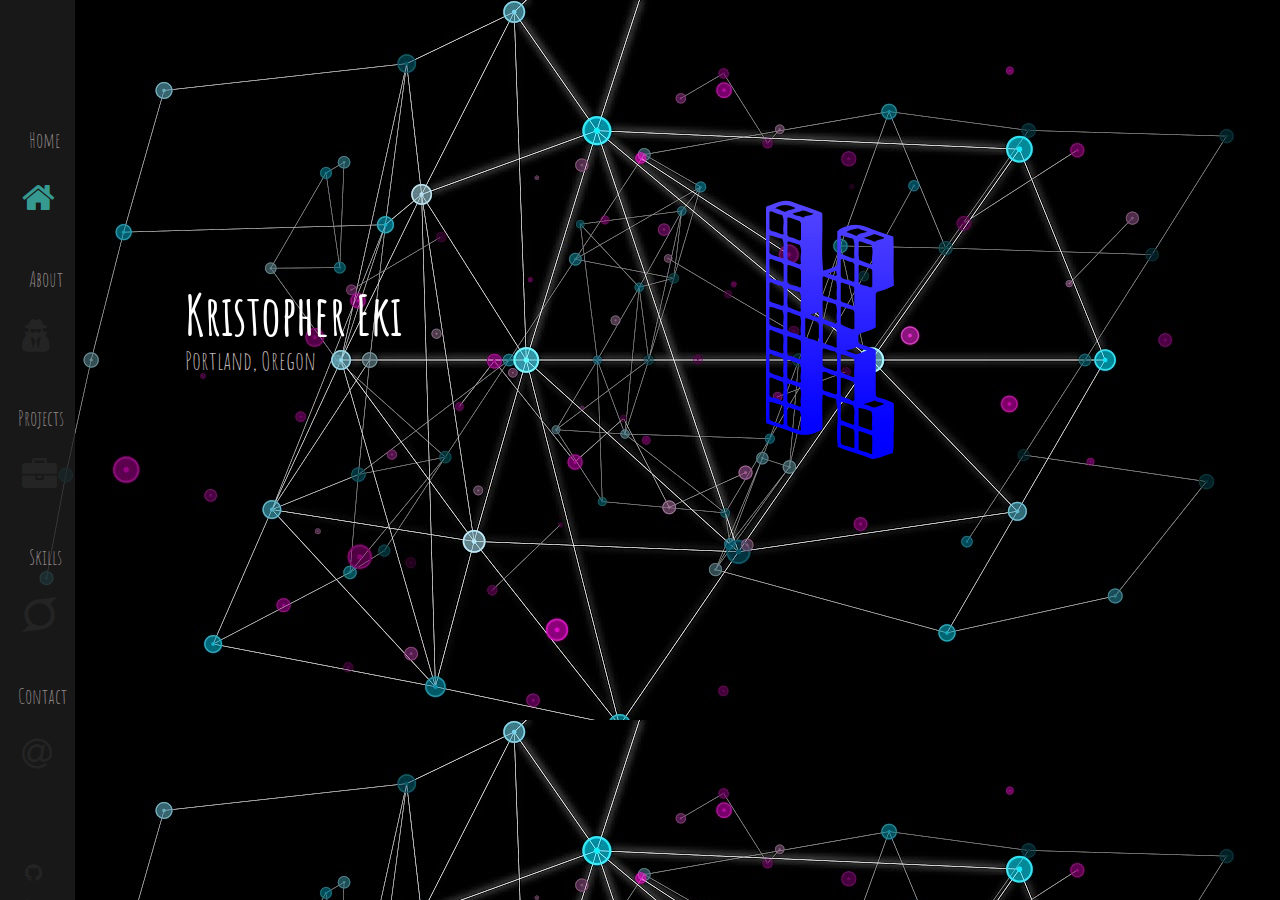
<file: index.html>
<!DOCTYPE html>
<html lang="en">
	<head>
		<meta charset="utf-8">
		<title>Kristopher Eki | Portland, Oregon</title>
		<link rel="stylesheet" type="text/css" href="">
		<link rel="stylesheet" type="text/css" href="./css/main.css">
		<link rel="stylesheet" href="https://cdnjs.cloudflare.com/ajax/libs/font-awesome/4.7.0/css/font-awesome.min.css">
		<link href="https://fonts.googleapis.com/css?family=Amatic+SC" rel="stylesheet">
		<link rel="icon" href="images/k.png" type="image/gif" sizes="16x16">
	</head>
	<body>
		
		<div id="container">
			
			<div id="navigation">
				<div class="sidebar">
	
		  				<a href="index.html">
		  					<p class="hometext">Home</p>
		  					<i class="homeicon fa fa-home current"></i>
		  				</a>
	  				
	  				<a href="about.html">
	  					<p class="abouttext">About</p>
	  					<i class="abouticon fa fa-user-secret"></i>
	  				</a>
	  				<a href="work.html">
	  					<p class="worktext">Projects</p>
	  					<i class="workicon fa fa-briefcase"></i>
	  				</a>
	  				<a href="skills.html">
	  					<p class="skillstext">Skills</p>
	  					<i class="skillsicon fa fa-superpowers"></i>
	  				</a>
	  				<a href="contact.html" id="last">
	  					<p class="contacttext">Contact</p>
	  					<i class="contacticon fa fa-at"></i>
	  				</a>
	  				<div class="contactBar">
	  					<a class="firstContact" href="https://github.com/Kriseki" target="_blank"><i class="fa fa-github"></i></a>
	  					<a href="https://www.linkedin.com/in/kristophereki/" target="_blank"><i class="fa fa-linkedin"></i></a>
	  					<a href="#contact" target="_blank"><i class="fa fa-envelope"></i></a>
	  				</div>
				</div>

			</div>
			<div class="k">
				<img src="images/k.png">
			</div>

			<div id="mainContent">
				<h1 class="frontName">Kristopher Eki</h1>
				<p class="frontLocation">Portland, Oregon</p> 

			</div>

			




		</div>
		<script src="https://ajax.aspnetcdn.com/ajax/jQuery/jquery-3.3.1.min.js"></script>
	<script type="text/javascript" src="style.js"></script>
	</body>
</html>
</file>
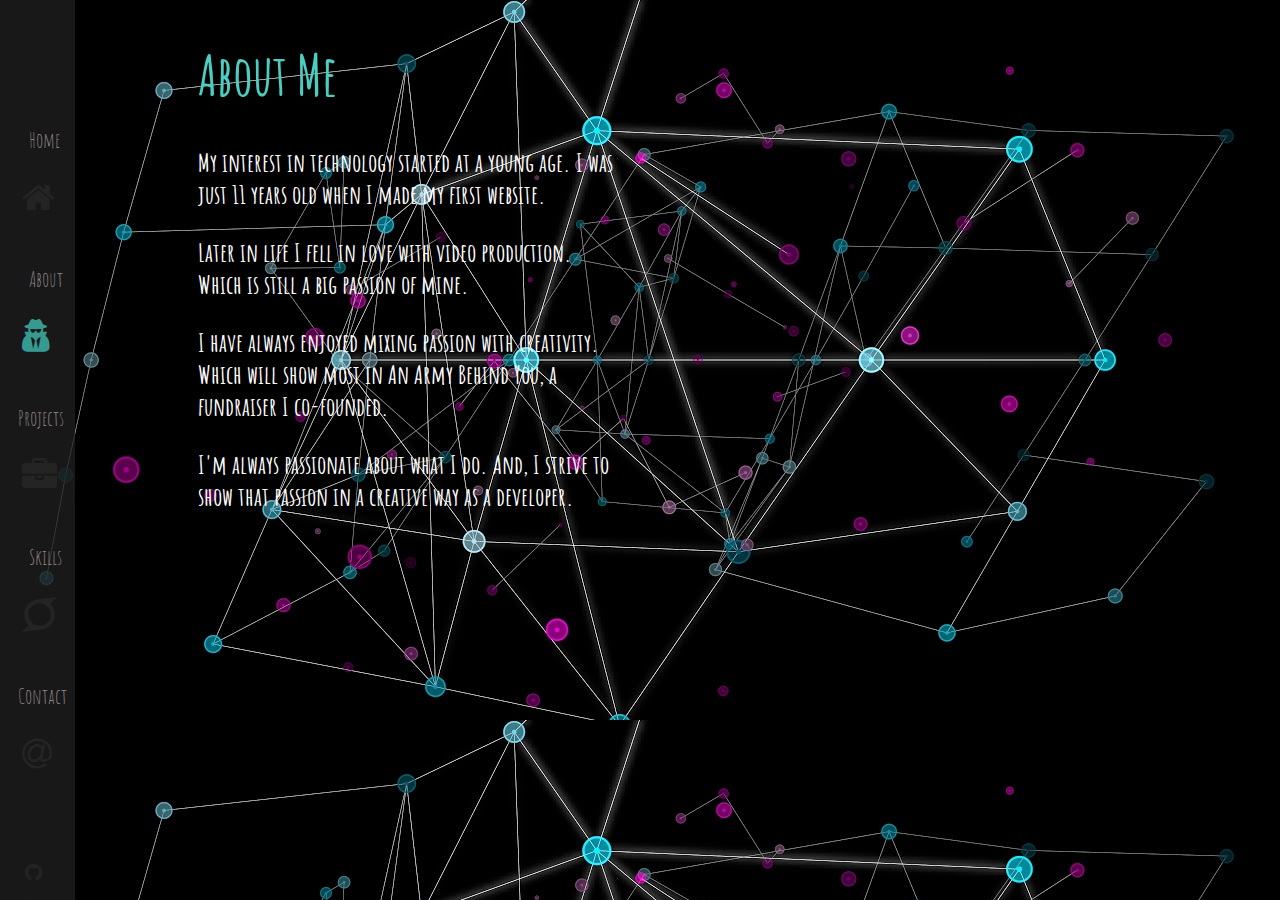
<file: about.html>
<!DOCTYPE html>
<html lang="en">
	<head>
		<meta charset="utf-8">
		<title>About</title>
		<link rel="stylesheet" type="text/css" href="">
		<link rel="stylesheet" type="text/css" href="./css/main.css">
		<link rel="stylesheet" href="https://cdnjs.cloudflare.com/ajax/libs/font-awesome/4.7.0/css/font-awesome.min.css">
		<link href="https://fonts.googleapis.com/css?family=Amatic+SC" rel="stylesheet">
		<link rel="icon" href="images/k.png" type="image/gif" sizes="16x16">
	</head>
	<body>
		<div id="container">
			<div id="navigation">
				<div class="sidebar">
	
		  				<a href="index.html">
		  					<p class="hometext">Home</p>
		  					<i class="homeicon fa fa-home"></i>
		  				</a>
	  				
	  				<a href="about.html">
	  					<p class="abouttext">About</p>
	  					<i class="abouticon fa fa-user-secret current"></i>
	  				</a>
	  				<a href="work.html">
	  					<p class="worktext">Projects</p>
	  					<i class="workicon fa fa-briefcase"></i>
	  				</a>
	  				<a href="skills.html">
	  					<p class="skillstext">Skills</p>
	  					<i class="skillsicon fa fa-superpowers"></i>
	  				</a>
	  				<a href="contact.html" id="last">
	  					<p class="contacttext">Contact</p>
	  					<i class="contacticon fa fa-at"></i>
	  				</a>
	  				<div class="contactBar">
	  					<a class="firstContact" href="https://github.com/Kriseki" target="_blank"><i class="fa fa-github"></i></a>
	  					<a href="https://www.linkedin.com/in/kristophereki/" target="_blank"><i class="fa fa-linkedin"></i></a>
	  					<a href="#contact" target="_blank"><i class="fa fa-envelope"></i></a>
	  				</div>
				</div>

			</div>
			<div id="secondContent">
				<h1 class="pageHeader">About Me</h1>
				<p class="about1">
					My interest in technology started at a young age. I was just 11 years old when I made my first website.
				</p>
				<p class="about2">
					Later in life I fell in love with video production. Which is still a big passion of mine.
				</p>
				<p class="about3">
					I have always enjoyed mixing passion with creativity. Which will show most in An Army Behind You, a fundraiser I co-founded.
				</p>
				<p class="about4">
					I'm always passionate about what I do. And, I strive to show that passion in a creative way as a developer. 
				</p>
			</div>






		</div>
		<script src="https://ajax.aspnetcdn.com/ajax/jQuery/jquery-3.3.1.min.js"></script>
	<script type="text/javascript" src="style.js"></script>
	</body>
</html>
</file>
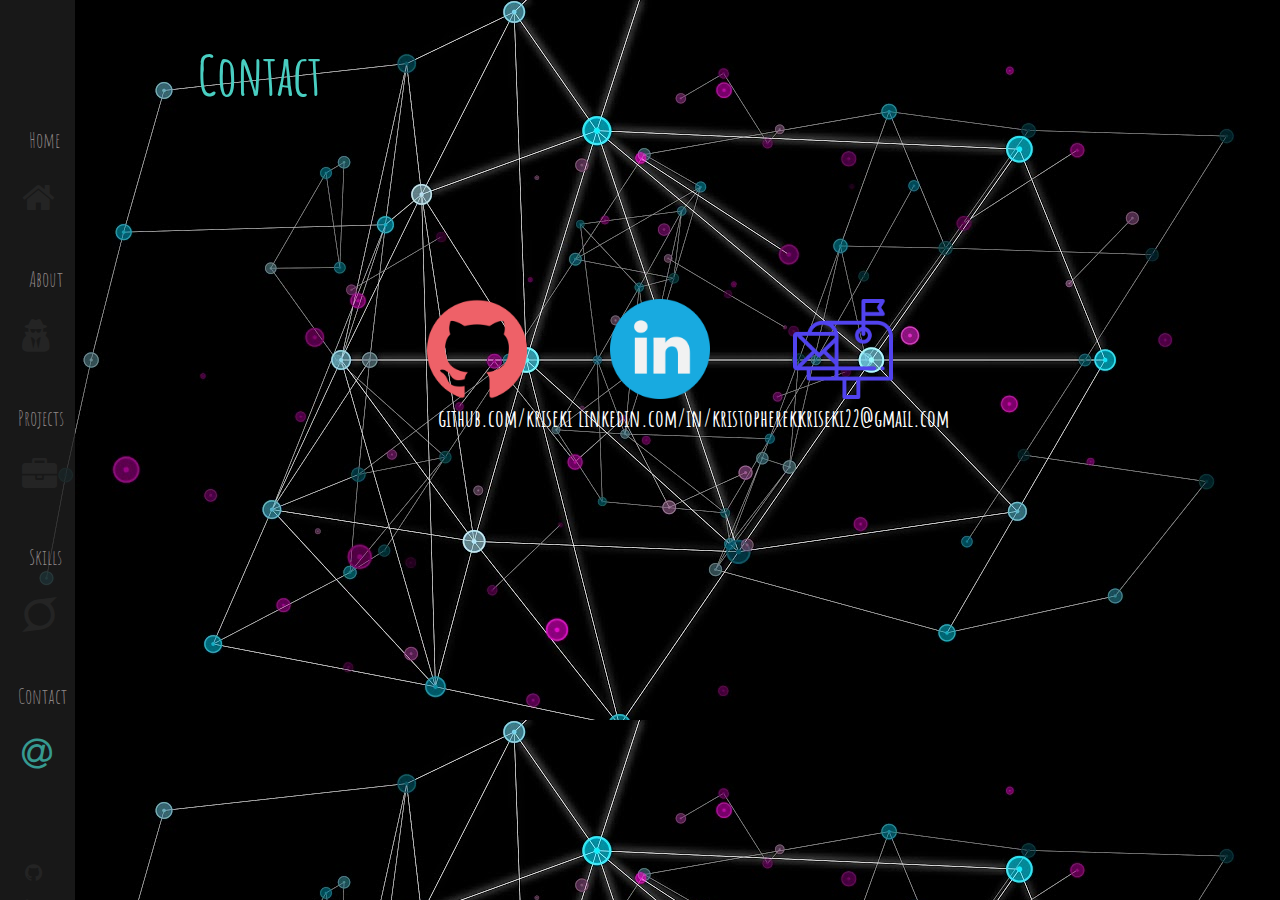
<file: contact.html>
<!DOCTYPE html>
<html lang="en">
	<head>
		<meta charset="utf-8">
		<title>Contact</title>
		<link rel="stylesheet" type="text/css" href="">
		<link rel="stylesheet" type="text/css" href="./css/main.css">
		<link rel="stylesheet" href="https://cdnjs.cloudflare.com/ajax/libs/font-awesome/4.7.0/css/font-awesome.min.css">
		<link href="https://fonts.googleapis.com/css?family=Amatic+SC" rel="stylesheet">
		<link rel="icon" href="images/k.png" type="image/gif" sizes="16x16">
	</head>
	<body>
		<div id="container">
			<div id="navigation">
				<div class="sidebar">
	
		  				<a href="index.html">
		  					<p class="hometext">Home</p>
		  					<i class="homeicon fa fa-home"></i>
		  				</a>
	  				
	  				<a href="about.html">
	  					<p class="abouttext">About</p>
	  					<i class="abouticon fa fa-user-secret"></i>
	  				</a>
	  				<a href="work.html">
	  					<p class="worktext">Projects</p>
	  					<i class="workicon fa fa-briefcase"></i>
	  				</a>
	  				<a href="skills.html">
	  					<p class="skillstext">Skills</p>
	  					<i class="skillsicon fa fa-superpowers"></i>
	  				</a>
	  				<a href="contact.html" id="last">
	  					<p class="contacttext">Contact</p>
	  					<i class="contacticon fa fa-at current"></i>
	  				</a>
	  				<div class="contactBar">
	  					<a class="firstContact" href="https://github.com/Kriseki" target="_blank"><i class="fa fa-github"></i></a>
	  					<a href="https://www.linkedin.com/in/kristophereki/" target="_blank"><i class="fa fa-linkedin"></i></a>
	  					<a href="#contact" target="_blank"><i class="fa fa-envelope"></i></a>
	  				</div>
				</div>

			</div>
			<div id="secondContent">
				<h1 class="pageHeader">Contact</h1>
				
			</div>
			<div class="contacticons">

				<a href="https://github.com/kriseki/" target="_blank"><img class="contacts git1" src="images/github.png"></a>

				<a href="https://www.linkedin.com/in/kristophereki/" target="_blank"><img class="contacts link2" src="images/linkedin.png"></a>

				<a href="mailto:kriseki22@gmail.com"><img class="contacts email1" src="images/email.png"></a>
			</div>
			
			<h2 class="git">github.com/kriseki</h2>
			<h2 class="linked">linkedin.com/in/kristophereki</h2>
			<h2 class="emails">kriseki22@gmail.com</h2>
			


		</div>
		<script src="https://ajax.aspnetcdn.com/ajax/jQuery/jquery-3.3.1.min.js"></script>
	<script type="text/javascript" src="style.js"></script>
	</body>
</html>
</file>
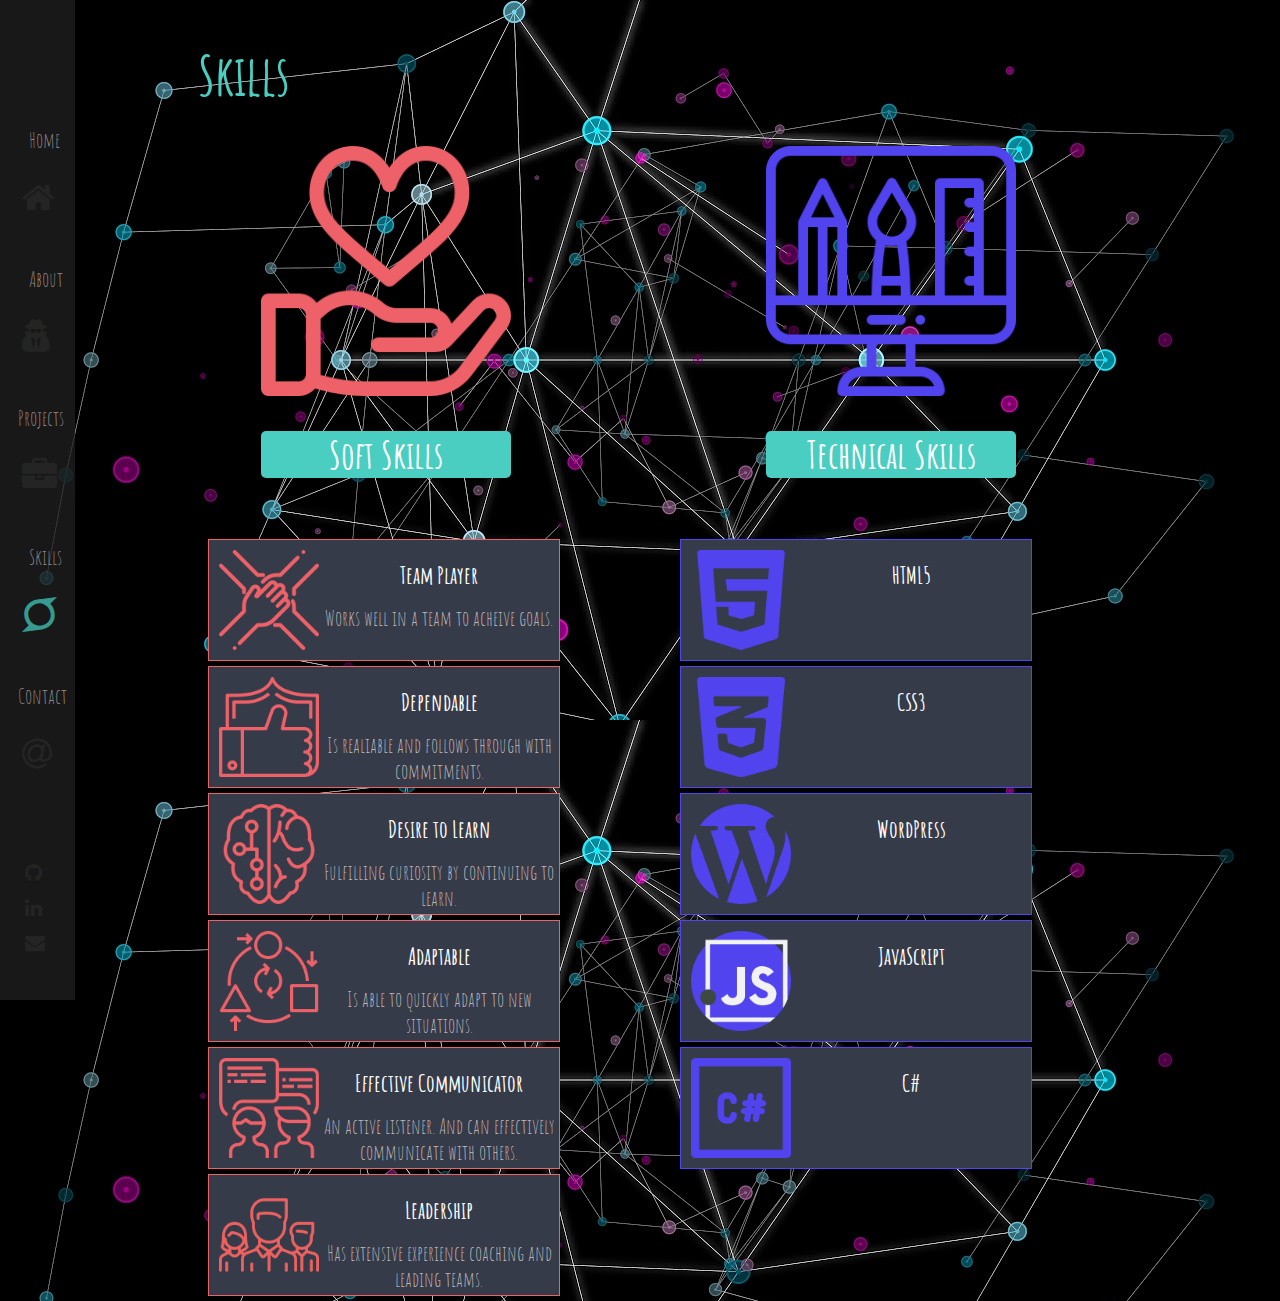
<file: skills.html>
<!DOCTYPE html>
<html lang="en">
	<head>
		<meta charset="utf-8">
		<title>Skills</title>
		<link rel="stylesheet" type="text/css" href="">
		<link rel="stylesheet" type="text/css" href="./css/main.css">
		<link rel="stylesheet" href="https://cdnjs.cloudflare.com/ajax/libs/font-awesome/4.7.0/css/font-awesome.min.css">
		<link href="https://fonts.googleapis.com/css?family=Amatic+SC" rel="stylesheet">
		<link rel="icon" href="images/k.png" type="image/gif" sizes="16x16">
	</head>
	<body>
		<div id="container">
			<div id="navigation">
				<div class="sidebar">
	
		  				<a href="index.html">
		  					<p class="hometext">Home</p>
		  					<i class="homeicon fa fa-home"></i>
		  				</a>
	  				
	  				<a href="about.html">
	  					<p class="abouttext">About</p>
	  					<i class="abouticon fa fa-user-secret"></i>
	  				</a>
	  				<a href="work.html">
	  					<p class="worktext">Projects</p>
	  					<i class="workicon fa fa-briefcase"></i>
	  				</a>
	  				<a href="skills.html">
	  					<p class="skillstext">Skills</p>
	  					<i class="skillsicon fa fa-superpowers current"></i>
	  				</a>
	  				<a href="contact.html" id="last">
	  					<p class="contacttext">Contact</p>
	  					<i class="contacticon fa fa-at"></i>
	  				</a>
	  				<div class="contactBar">
	  					<a class="firstContact" href="https://github.com/Kriseki" target="_blank"><i class="fa fa-github"></i></a>
	  					<a href="https://www.linkedin.com/in/kristophereki/" target="_blank"><i class="fa fa-linkedin"></i></a>
	  					<a href="#contact" target="_blank"><i class="fa fa-envelope"></i></a>
	  				</div>
				</div>

			</div>
			

			<div id="secondContent">
				<h1 class="pageHeader">Skills</h1>
			</div>
				<div class="heart">
					<img class="hearticon" src="images/heart.png">
					<div class="softskills">
						<h2>Soft Skills</h2>
					</div>
					
				</div>
					
			
				<div class="tools">
					<img class="toolsicon" src="images/computer.png">
					<div class="techskills">
						<h2>Technical Skills</h2>
					</div>
				</div>
			<div class="softskillslist">
						<div class="softskillitem">
							<img class="softskillicon" src="images/team.png">
							<h2>Team Player</h2>
							<p>Works well in a team to acheive goals.</p>
						</div>
						<div class="softskillitem">
							<img class="softskillicon" src="images/depend.png">
							<h2>Dependable</h2>
							<p>Is realiable and follows through with commitments.</p>
						</div>
						<div class="softskillitem">
							<img class="softskillicon" src="images/brain.png">
							<h2>Desire to Learn</h2>
							<p>Fulfilling curiosity by continuing to learn.</p>
						</div>
						<div class="softskillitem">
							<img class="softskillicon" src="images/adapt.png">
							<h2>Adaptable</h2>
							<p>Is able to quickly adapt to new situations.</p>
						</div>
						<div class="softskillitem">
							<img class="softskillicon" src="images/comm.png">
							<h2>Effective Communicator</h2>
							<p>An active listener. And can effectively communicate with others.</p>
						</div>
						<div class="softskillitem">
							<img class="softskillicon" src="images/leader.png">
							<h2>Leadership</h2>
							<p>Has extensive experience coaching and leading teams.</p>
						</div>
					</div>

					<div class="techlist">
						<div class="techitem">
							<img class="techicon" src="images/html-5.png">
							<h2>HTML5</h2>
						</div>
						<div class="techitem">
							<img class="techicon" src="images/css-3.png">
							<h2>CSS3</h2>
						</div>
						<div class="techitem">
							<img class="techicon" src="images/wordpress.png">
							<h2>WordPress</h2>
						</div>
						<div class="techitem">
							<img class="techicon" src="images/javascript.png">
							<h2>JavaScript</h2>
						</div>
						<div class="techitem">
							<img class="techicon" src="images/hashtag.png">
							<h2>C#</h2>
						</div>
					</div>


		<script src="https://ajax.aspnetcdn.com/ajax/jQuery/jquery-3.3.1.min.js"></script>

	<script type="text/javascript" src="style.js"></script>
	</body>
</html>
</file>
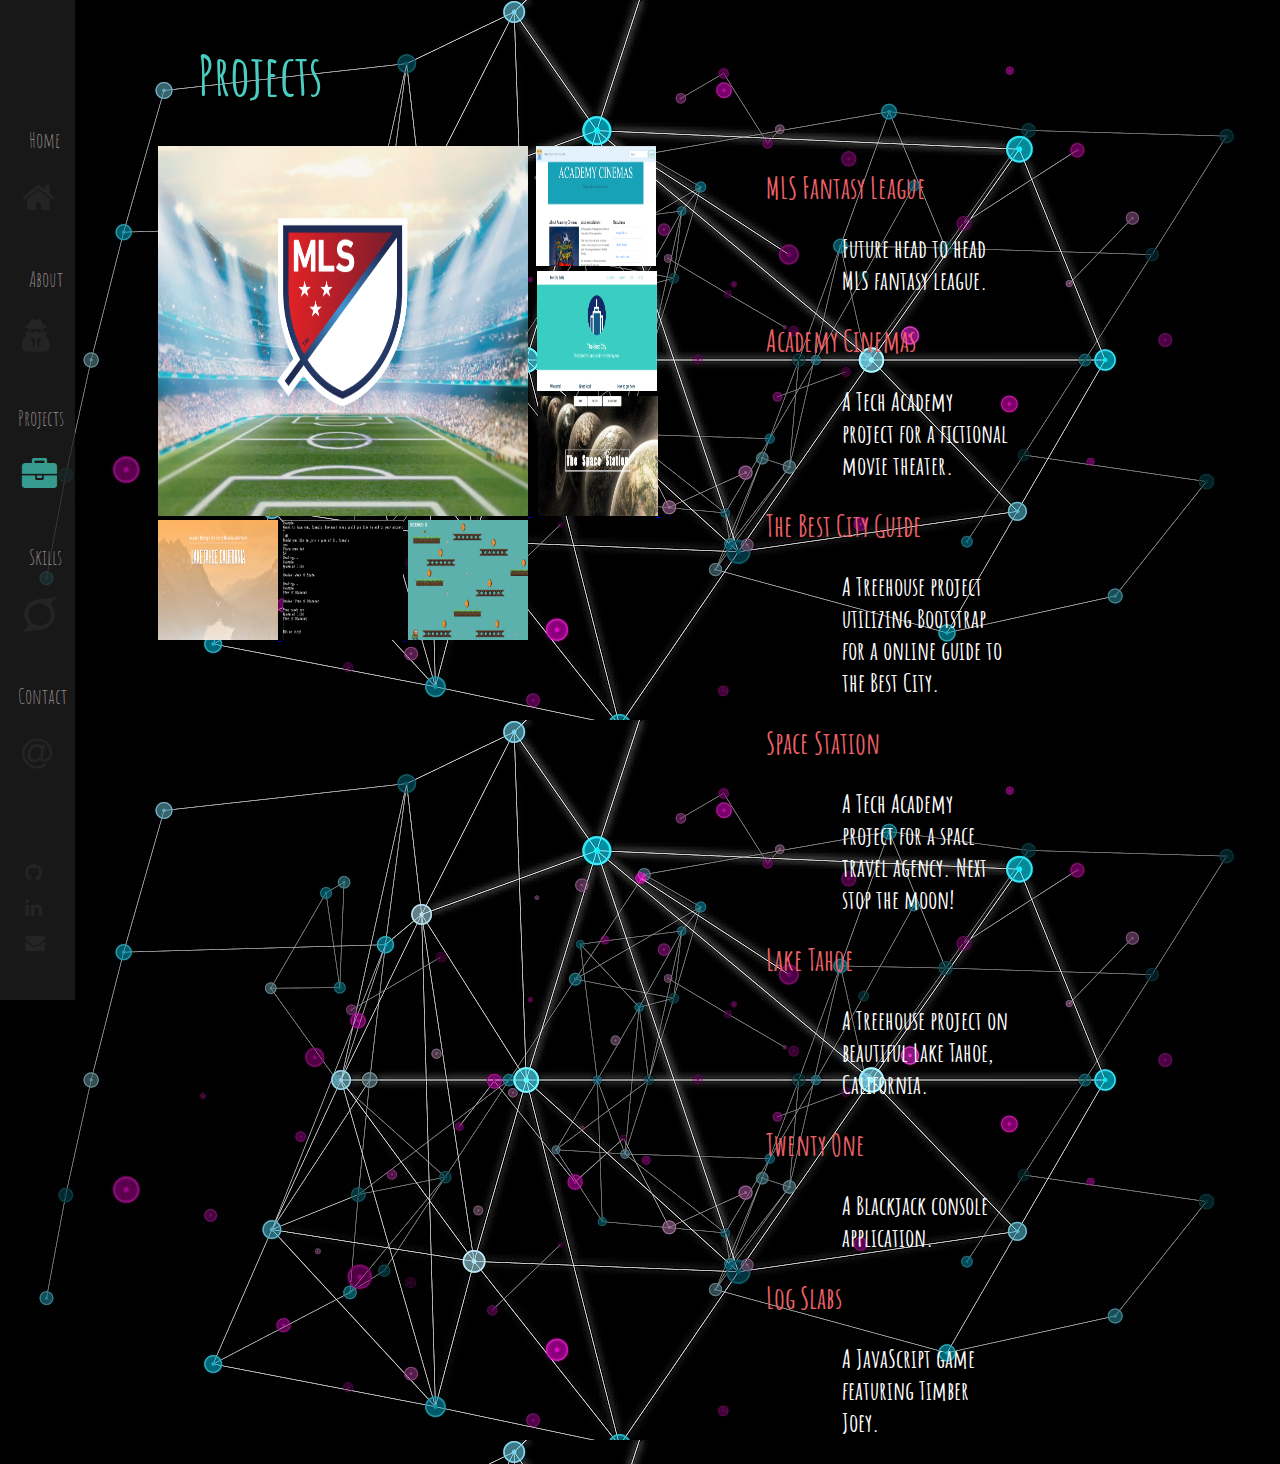
<file: work.html>
<!DOCTYPE html>
<html lang="en">
	<head>
		<meta charset="utf-8">
		<title>Projects</title>
		<link rel="stylesheet" type="text/css" href="">
		<link rel="stylesheet" type="text/css" href="./css/main.css">
		<link rel="stylesheet" href="https://cdnjs.cloudflare.com/ajax/libs/font-awesome/4.7.0/css/font-awesome.min.css">
		<link href="https://fonts.googleapis.com/css?family=Amatic+SC" rel="stylesheet">
		<link rel="icon" href="images/k.png" type="image/gif" sizes="16x16">
	</head>
	<body>
		<div id="container">
			<div id="navigation">
				<div class="sidebar">
	
		  				<a href="index.html">
		  					<p class="hometext">Home</p>
		  					<i class="homeicon fa fa-home"></i>
		  				</a>
	  				
	  				<a href="about.html">
	  					<p class="abouttext">About</p>
	  					<i class="abouticon fa fa-user-secret"></i>
	  				</a>
	  				<a href="work.html">
	  					<p class="worktext">Projects</p>
	  					<i class="workicon fa fa-briefcase current"></i>
	  				</a>
	  				<a href="skills.html">
	  					<p class="skillstext">Skills</p>
	  					<i class="skillsicon fa fa-superpowers"></i>
	  				</a>
	  				<a href="contact.html" id="last">
	  					<p class="contacttext">Contact</p>
	  					<i class="contacticon fa fa-at"></i>
	  				</a>

	  				<div class="contactBar">
	  					<a class="firstContact" href="https://github.com/Kriseki" target="_blank"><i class="fa fa-github"></i></a>
	  					<a href="https://www.linkedin.com/in/kristophereki/" target="_blank"><i class="fa fa-linkedin"></i></a>
	  					<a href="#contact" target="_blank"><i class="fa fa-envelope"></i></a>
	  				</div>
				</div>

			</div>
			<div id="secondContent">
				<h1 class="fadeIn pageHeader">Projects</h1>

				<a href="https://htmlpreview.github.io/?https://github.com/Kriseki/MLSFantasyLeague/blob/master/MLS/index.html" target="_blank">
				<img class="mainwork" src="images/mls1.png">
				</a>
				
				<a href="http://htmlpreview.github.io/?https://github.com/Kriseki/Tech-Academy-Projects/blob/master/Theater/cinema.html" target="_blank" target="_blank">
					<img class="workpic1" id="work1" src="images/cinemas.png">
				</a>
				
				<a href="http://htmlpreview.github.io/?https://github.com/Kriseki/Misc-Projects/blob/master/Best%20City/index.html" target="_blank">
					<img class="workpic1" id="work2" src="images/city.png">
				</a>

				<a href="http://htmlpreview.github.io/?https://github.com/Kriseki/Tech-Academy-Projects/blob/master/Space%20Station/index.html" target="_blank">
					<img class="workpic1" id="work3" src="images/space.png">
				</a>
				<br/>

				<a href="http://htmlpreview.github.io/?https://github.com/Kriseki/Misc-Projects/blob/master/Tahoe/index.html" target="_blank">
					<img class="workpic2" id="work4" src="images/tahoe.png">
				</a>

				<a href="https://github.com/Kriseki/The-Tech-Academy-C-Sharp-Coding-Projects/tree/master/TwentyOne" target="_blank">
				<img class="workpic2" id="work5" src="images/21.png">
				</a>

				<a href="https://github.com/Kriseki/Misc-Projects/tree/master/Game" target="_blank">
				<img class="workpic2" id="work6" src="images/timberjoey.png">
				</a>

				<div class="preview">
					<div class="info">
						<h2>MLS Fantasy League</h2>
						<p>Future head to head MLS fantasy league.</p>
					</div>
					<div class="info1">
						<h2>Academy Cinemas</h2>
						<p>A Tech Academy project for a fictional
							movie theater.</p>
					</div>
					<div class="info2">
						<h2>The Best City Guide</h2>
						<p>A Treehouse project utilizing Bootstrap for a online guide to the Best City.</p>
					</div>
					<div class="info3">
						<h2>Space Station</h2>
						<p>A Tech Academy project for a space travel agency. Next stop the moon!</p>
					</div>
					<div class="info4">
						<h2>Lake Tahoe</h2>
						<p>A Treehouse project on beautiful Lake Tahoe, California.</p>
					</div>
					<div class="info5">
						<h2>Twenty One</h2>
						<p>A Blackjack console application.</p>
					</div>
					<div class="info6">
						<h2>Log Slabs</h2>
						<p>A JavaScript game featuring Timber Joey.</p>
					</div>
					</a>
				</div>

		</div>
		<script src="https://ajax.aspnetcdn.com/ajax/jQuery/jquery-3.3.1.min.js"></script>
	<script type="text/javascript" src="style.js"></script>
	</body>
</html>
</file>
<file: css/main.css>
/****************************
		NAVIGATION
 ****************************/

/* Style the sidebar - fixed full height */
.sidebar {
  height: 100%;
  width: 75px;
  position: fixed;
  z-index: 1;
  top: 0;
  left: 0;
  background-color: #202020;
  overflow-x: hidden;
  padding-top: 100px;
  opacity: .75;
  overflow: hidden;
}

/* Style sidebar links */
.sidebar a {
  padding: 6px 8px 20px 22px;
  text-decoration: none;
  font-size: 35px;
  color: #303030;
  display: block;
}

.worktext, .contacttext {
	margin-left: -4px;
}

.contactBar a {
	font-size: 20px;
	padding: 5px;
	padding-left: 25px;
}

#last {
	margin-bottom: 60px;
}

.current {
	color: #49cec1;
}


/***********************************
	MAIN
 ***********************************/

 body {
 	background-image: url("../images/particles.jpg");
 	background-color: #303030;
 	font-family: 'Amatic SC', cursive;
 }

h1 {
	margin-left: 15%;
	color: #fff;
	font-size: 55px;
}

p {
	margin-left: 15%;
	color: #C0B9B9;
	font-size: 21px;
	
}

.pageHeader {
	color: #49cec1;
}

.frontName {
	margin-left: 15%;
	color: #fff;
	font-size: 55px;
	display: inline-block;
	margin-bottom: 0;
}

.frontLocation {
	margin-right: 700px;
	margin-top: -5px;
	font-size: 26px;
	display: inline-block;
}

#mainContent {
	margin-top: -220px;
	margin-left: -15px;
}

.k {
	margin-left: 60%;
	margin-top: 200px;
}

#secondContent {
	margin-top: 40px;
	float: none;

}

#secondContent p {
	color: #fff;
	width: 33%;
	font-size: 26px;
	font-weight: bold;

}
.mainwork {
	width: 370px;
	height: 370px;
	margin-left: 150px;
}

.workpic1 {
	height: 120px;
	width: 120px;
}

.workpic2 {
	height: 120px;
	width: 120px;
	margin-left: 2px;
}

#work1 {
	margin-bottom: 250px;
	margin-left: 5px;
}

#work2 {
	margin-left: -122px;
	margin-bottom: 125px;
}

#work3 {
	margin-left: -122px;
}

#work4 {
	margin-left: 150px;
}

.preview {
	margin-left: 60%;
	margin-top: -500px;
}

.preview h2 {
	font-size: 30px;
	color: #ed6168;
}

.preview p {
	font-size: 25px;
}
.heart {
	float: left;
	margin-left: 20%;
	color: white;
}

.softskills {
	text-align: center;
	border-radius: 5px;
	background-color: #49cec1;
	font-size: 25px;
	
}

.techskills {
	color: white;
	text-align: center;
	border-radius: 5px;
	background-color: #49cec1;
	font-size: 25px;
	width: 250px;
	
}

.softskills a {
	text-decoration: none;
	color: white;
}

.softskillslist {
	margin-top: 30px;
	margin-left: 200px;
	color: white;
	float: left;
}

.softskillitem {
	text-align: center;
	width: 350px;
	border: 1px solid #ed6168;
	background-color: #353b49;
	margin-bottom: 5px;
	height: 120px;
}

.softskillitem p {
	margin-top: -5px;
}
.softskillicon {
	width: 100px;
	height: 100px;
	float: left;
	margin-top: 10px;
	margin-left: 10px;
}

.techlist {
	margin-top: 30px;
	margin-right: 240px;
	color: white;
	float: right;
}

.techitem {
	text-align: center;
	width: 350px;
	border: 1px solid #5245ed;
	background-color: #353b49;
	margin-bottom: 5px;
	height: 120px;
}
.techicon {
	width: 100px;
	height: 100px;
	float: left;
	margin-top: 10px;
	margin-left: 10px;
}

.tools {
	margin-left: 60%;
}

.hearticon {
	width: 250px;
	height: 250px;
	display: inline-block;

}

.toolsicon {
	width: 250px;
	height: 250px;
	display: inline-block;
}

.contacts {
	height: 100px;
	width: 100px;
	margin: 40px;
}

.contacticons {
	margin-left: 30%;
	margin-top: 150px;
}



.git {
	width: 200px;
	color: white;
	margin-left: 430px;
	margin-top: -40px;
}

.linked {
	width: 200px;
	color: white;
	margin-left: 570px;
	margin-top: -50px;
}

.emails {
	width: 200px;
	color: white;
	margin-left: 790px;
	margin-top: -50px;
}
/***********************************
	HOVERS AND ANIMATIONS
 ***********************************/
@keyframes fadein{
   from{opacity:0;}
   to{opacity:1;}
}

.sidebar a:hover {
  	color: #49cec1;
}

.sidebar a:active {
	color: #49cec1;
}

#secondContent img:hover {
	opacity: .90;
}

.sidebar p:hover {
	color: #49cec1;
}

.softskills:hover {
	cursor: pointer;
}

.techskills:hover {
	cursor: pointer;
}

/***********************************
	MEDIA QUERIES
 ***********************************/
/**
@media screen and (max-height: 450px) {
  .sidebar {padding-top: 15px;}
  .sidebar a {font-size: 18px;}
}
**/
@media only screen and (max-width: 1200px){
	
	.frontName {
		font-size: 40px;
	}

	.frontLocation {
		font-size: 20px;
	}

	.sidebar{
		margin-top: -75px;
		margin-bottom: -10px;
	}
}

@media only screen and (max-width: 800px){
	.sidebar {
		margin-top: -85px;
	}
}

@media screen and (max-width: 600px) {
    .sidebar {
    	width: 100%;
    	height: 50px;
    	margin-top: -200px;
    	padding-bottom: 10px;
    	display: inline;
    	background-color: #202020;
    	overflow: hidden;
    }
    .sidebar a {
    	display: inline-block;
    	float: left;

    }

    .contactBar a {
    	display: inline-block;
    	margin-top: 10px;

    }

    .firstContact {
    	margin-left: 150px;
    }

    .frontName {
    	margin-left: 25px;
    }

    .frontLocation {
    	margin-left: 25px;
    }

    #secondContent {
    	margin-left: -70px;
    }



}
</file>
